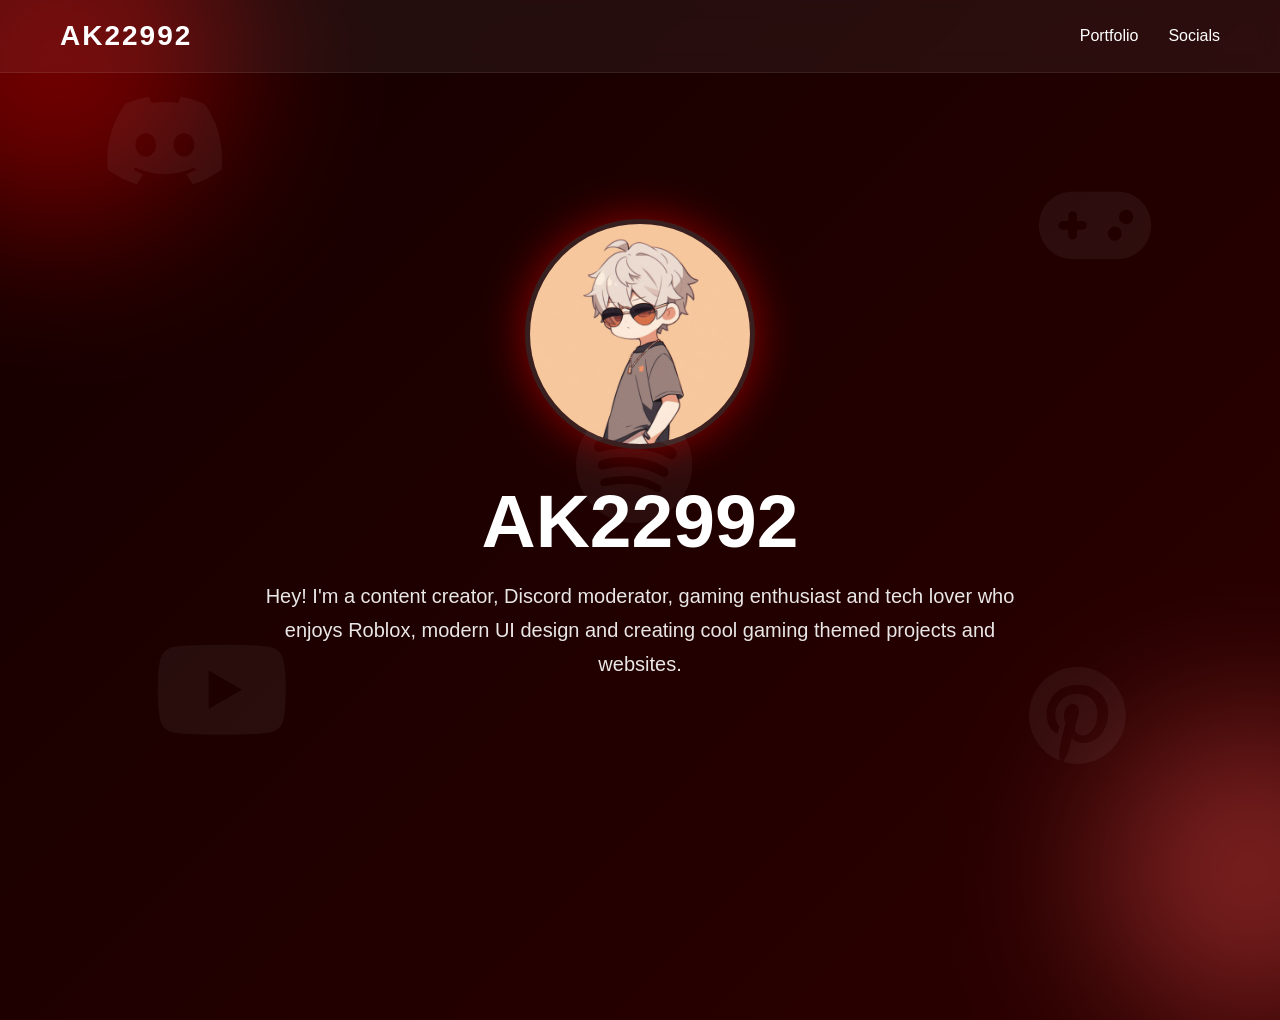
<file: index.html>
<!DOCTYPE html>
<html lang="en">
<head>

<meta charset="UTF-8" />
<meta name="viewport" content="width=device-width, initial-scale=1.0"/>

<title>AK22992</title>

<!-- TAB ICON -->
<link rel="icon" type="image/png" href="avatar.png">

<!-- FONT AWESOME -->
<link rel="stylesheet"
href="https://cdnjs.cloudflare.com/ajax/libs/font-awesome/6.5.1/css/all.min.css"/>

<style>

*{
    margin:0;
    padding:0;
    box-sizing:border-box;
    font-family:Arial, Helvetica, sans-serif;
}

body{
    min-height:100vh;
    overflow:hidden;

    background:linear-gradient(
        135deg,
        #140000,
        #330000,
        #700000,
        #ff1f1f
    );

    background-size:400% 400%;
    animation:bg 12s ease infinite;

    color:white;
}

/* Animated Background */

@keyframes bg{

    0%{
        background-position:0% 50%;
    }

    50%{
        background-position:100% 50%;
    }

    100%{
        background-position:0% 50%;
    }
}

/* Glow Effects */

.glow{
    position:absolute;
    border-radius:50%;
    filter:blur(80px);
    opacity:0.4;
}

.glow1{
    width:350px;
    height:350px;
    background:red;

    top:-120px;
    left:-120px;
}

.glow2{
    width:300px;
    height:300px;
    background:#ff5555;

    bottom:-120px;
    right:-120px;
}

/* Floating Background Icons */

.floating-icons i{
    position:absolute;
    color:rgba(255,255,255,0.05);

    animation:float 8s ease-in-out infinite;
}

.floating-icons i:nth-child(1){
    font-size:100px;
    top:10%;
    left:8%;
}

.floating-icons i:nth-child(2){
    font-size:120px;
    top:70%;
    left:12%;
}

.floating-icons i:nth-child(3){
    font-size:90px;
    top:20%;
    right:10%;
}

.floating-icons i:nth-child(4){
    font-size:100px;
    bottom:15%;
    right:12%;
}

.floating-icons i:nth-child(5){
    font-size:120px;
    top:45%;
    left:45%;
}

@keyframes float{

    0%,100%{
        transform:translateY(0px);
    }

    50%{
        transform:translateY(-20px);
    }
}

/* Navbar */

nav{
    width:100%;
    padding:20px 60px;

    display:flex;
    justify-content:space-between;
    align-items:center;

    background:rgba(255,255,255,0.05);

    backdrop-filter:blur(10px);

    border-bottom:1px solid rgba(255,255,255,0.08);

    position:relative;
    z-index:10;
}

.logo{
    font-size:28px;
    font-weight:bold;
    letter-spacing:2px;
}

nav ul{
    display:flex;
    gap:30px;
    list-style:none;
}

nav ul li a{
    text-decoration:none;
    color:white;
    transition:0.3s;
}

nav ul li a:hover{
    color:#ffb3b3;
}

/* Pages */

.page{
    width:100%;
    height:100vh;

    position:absolute;
    top:0;
    left:0;

    display:flex;
    justify-content:center;
    align-items:center;
    flex-direction:column;

    transition:0.5s;

    padding:20px;
}

.hidden{
    opacity:0;
    pointer-events:none;
    transform:translateY(30px);
}

.active{
    opacity:1;
    pointer-events:auto;
    transform:translateY(0px);
}

/* Home Page */

.hero{
    text-align:center;
}

.avatar{
    width:230px;
    height:230px;

    border-radius:50%;
    object-fit:cover;

    border:5px solid rgba(255,255,255,0.12);

    box-shadow:0 0 45px rgba(255,0,0,0.5);

    margin-bottom:25px;

    animation:avatarFloat 4s ease-in-out infinite;
}

@keyframes avatarFloat{

    0%,100%{
        transform:translateY(0px);
    }

    50%{
        transform:translateY(-12px);
    }
}

.hero h1{
    font-size:75px;
    margin-bottom:15px;
}

.hero p{
    max-width:750px;

    font-size:20px;
    line-height:1.7;

    opacity:0.9;
}

/* Socials Page */

.social-title{
    font-size:60px;
    margin-bottom:40px;
}

.socials{
    display:flex;
    flex-wrap:wrap;
    justify-content:center;
    gap:25px;
}

.card{
    width:190px;
    height:190px;

    border-radius:25px;

    background:rgba(255,255,255,0.08);

    backdrop-filter:blur(10px);

    border:1px solid rgba(255,255,255,0.08);

    display:flex;
    flex-direction:column;
    justify-content:center;
    align-items:center;

    text-decoration:none;
    color:white;

    transition:0.3s;
}

.card:hover{
    transform:translateY(-10px) scale(1.05);

    background:rgba(255,255,255,0.15);

    box-shadow:0 0 25px rgba(255,0,0,0.4);
}

.card i{
    font-size:55px;
    margin-bottom:15px;
}

.card span{
    font-size:22px;
}

/* Responsive */

@media(max-width:768px){

    nav{
        padding:20px;
    }

    .hero h1{
        font-size:45px;
    }

    .hero p{
        font-size:16px;
    }

    .avatar{
        width:170px;
        height:170px;
    }

    .social-title{
        font-size:40px;
    }

    .card{
        width:145px;
        height:145px;
    }

}

</style>

</head>

<body>

<!-- Glow -->

<div class="glow glow1"></div>
<div class="glow glow2"></div>

<!-- Floating Icons -->

<div class="floating-icons">

<i class="fab fa-discord"></i>
<i class="fab fa-youtube"></i>
<i class="fas fa-gamepad"></i>
<i class="fab fa-pinterest"></i>
<i class="fab fa-spotify"></i>

</div>

<!-- NAVBAR -->

<nav>

<div class="logo">AK22992</div>

<ul>

<li>
<a href="#"
onclick="showPage('home')">
Portfolio
</a>
</li>

<li>
<a href="#"
onclick="showPage('socials')">
Socials
</a>
</li>

</ul>

</nav>

<!-- HOME PAGE -->

<section id="home" class="page active">

<div class="hero">

<img src="avatar.png" class="avatar">

<h1>AK22992</h1>

<p>
Hey! I'm a content creator, Discord moderator,
gaming enthusiast and tech lover who enjoys
Roblox, modern UI design and creating cool
gaming themed projects and websites.
</p>

</div>

</section>

<!-- SOCIAL PAGE -->

<section id="socials" class="page hidden">

<h1 class="social-title">MY SOCIALS</h1>

<div class="socials">

<a class="card"
href="https://discord.com/invite/XyJXDK6JYK"
target="_blank">

<i class="fab fa-discord"></i>
<span>Discord</span>

</a>

<a class="card"
href="https://www.youtube.com/@ElRazy_YT"
target="_blank">

<i class="fab fa-youtube"></i>
<span>YouTube</span>

</a>

<a class="card"
href="https://www.roblox.com/users/4424058637/profile"
target="_blank">

<i class="fas fa-gamepad"></i>
<span>Roblox</span>

</a>

<a class="card"
href="https://in.pinterest.com/elrazy_yt/"
target="_blank">

<i class="fab fa-pinterest"></i>
<span>Pinterest</span>

</a>

<a class="card"
href="https://open.spotify.com/user/31xxu5adkibxvp4npp4kv4naqvmi"
target="_blank">

<i class="fab fa-spotify"></i>
<span>Spotify</span>

</a>

</div>

</section>

<script>

function showPage(pageId){

    let pages = document.querySelectorAll(".page");

    pages.forEach(page => {

        page.classList.remove("active");
        page.classList.add("hidden");

    });

    document.getElementById(pageId)
    .classList.remove("hidden");

    document.getElementById(pageId)
    .classList.add("active");
}

</script>

</body>
</html>
</file>
